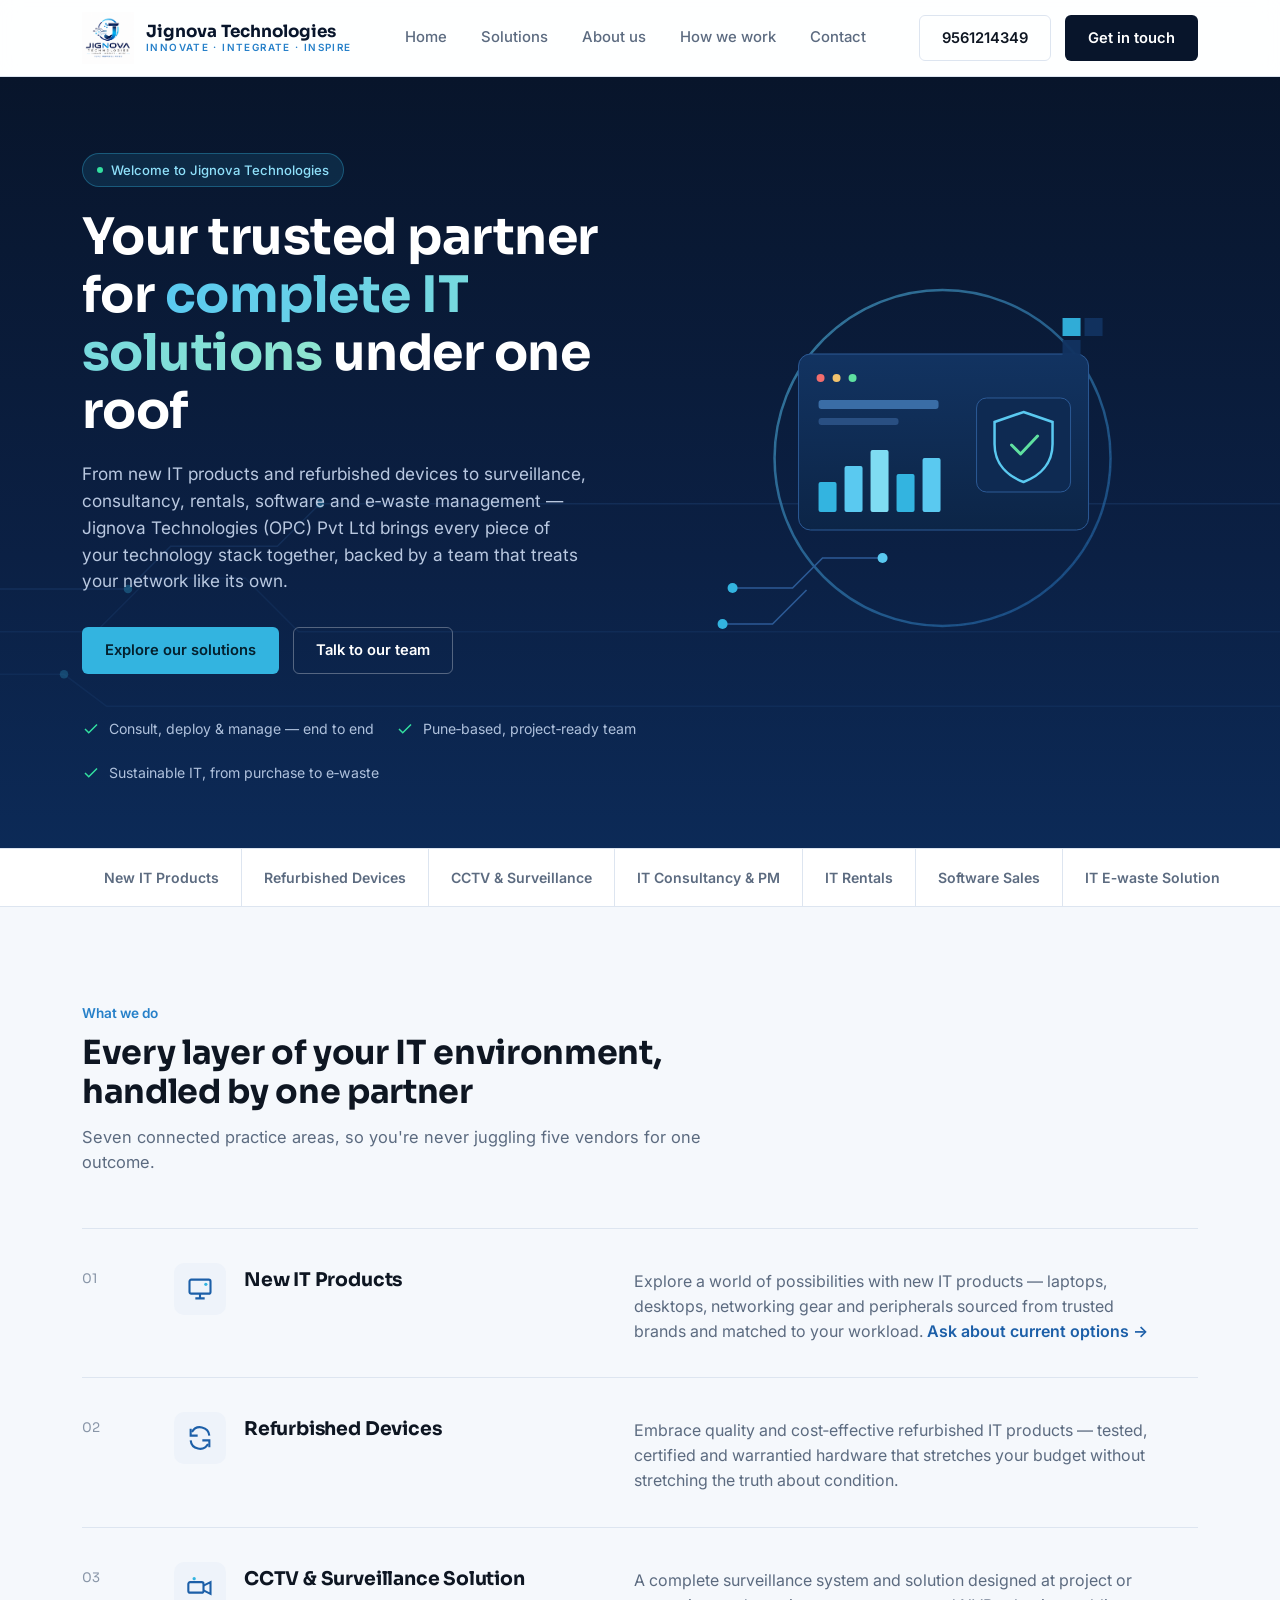
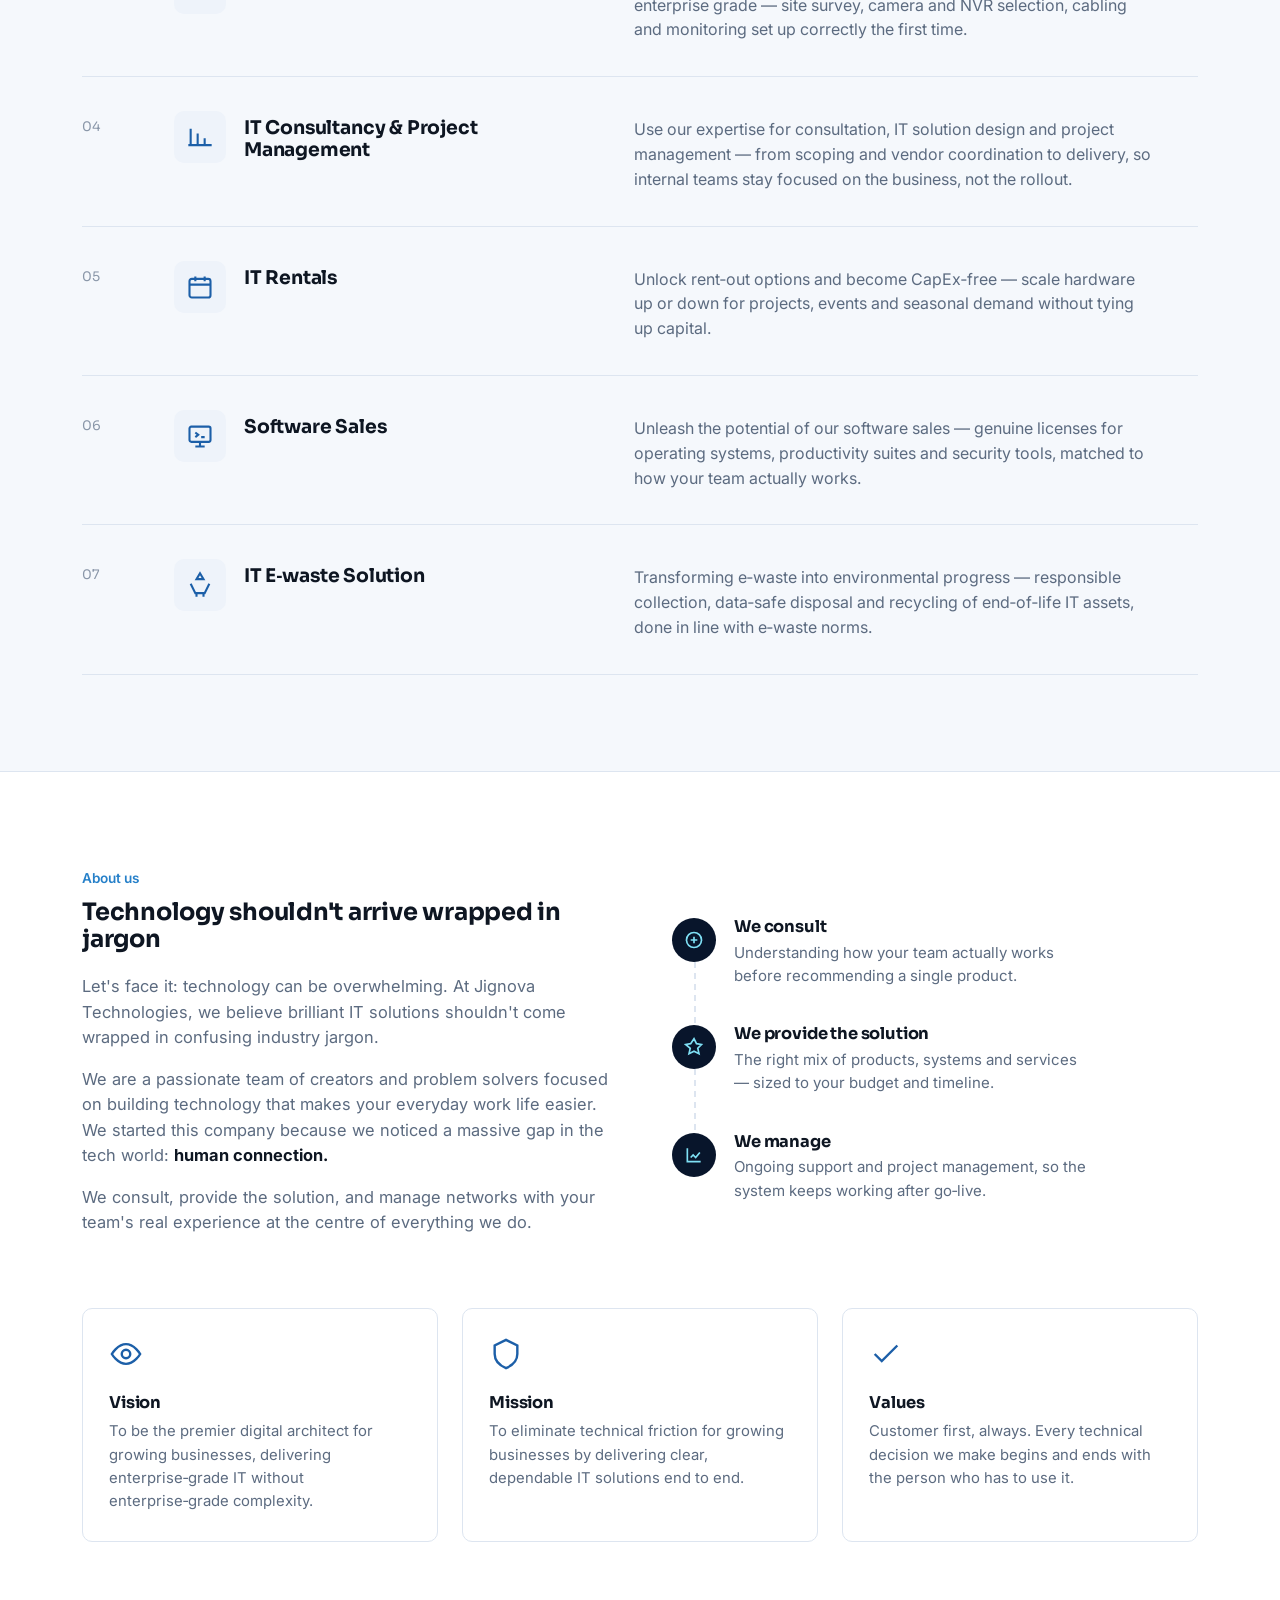
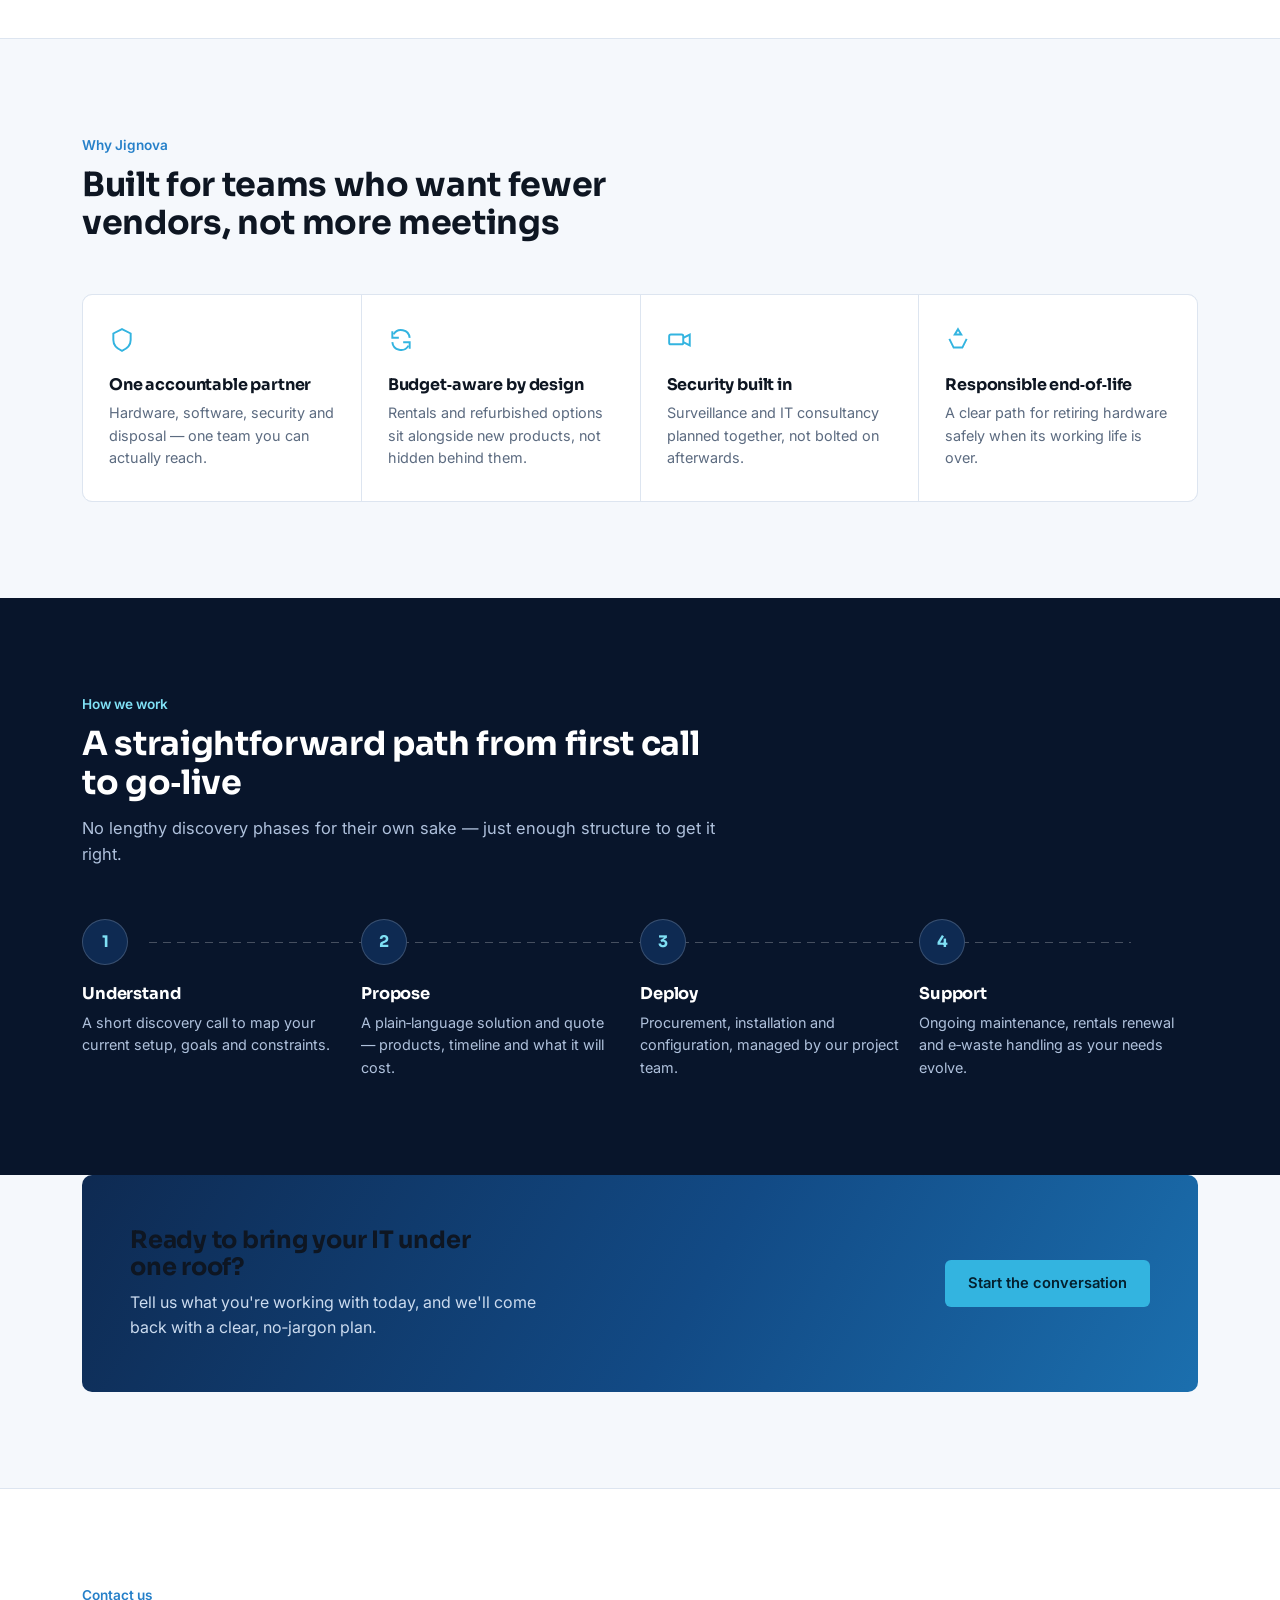
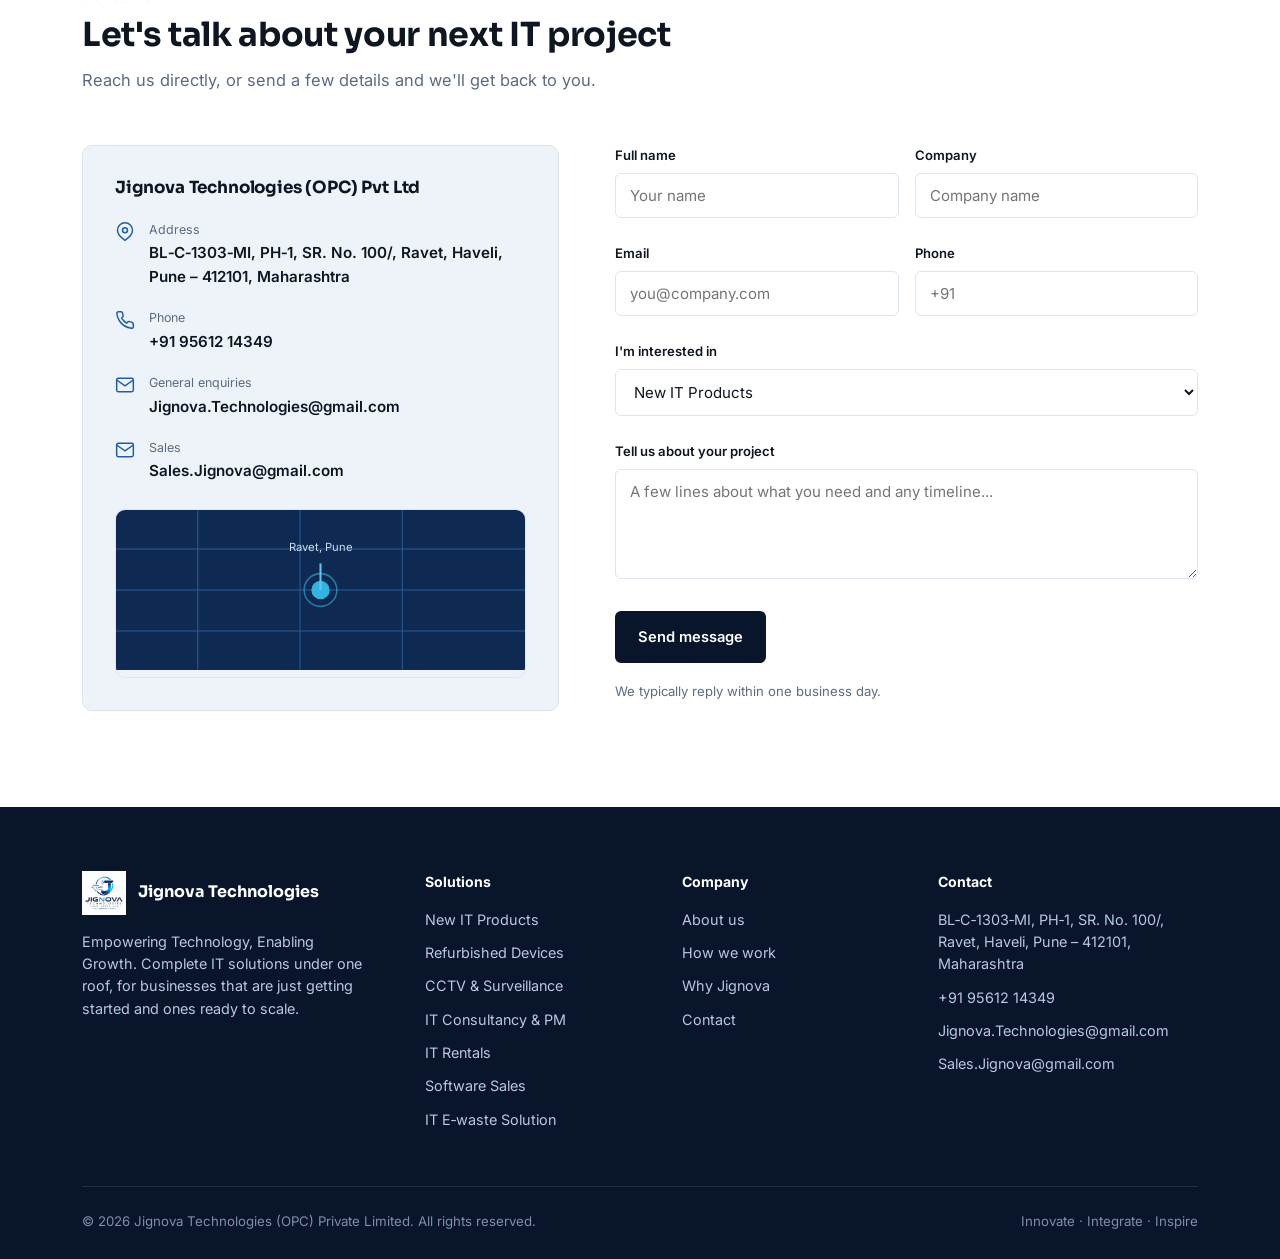
<file: index.html>
<!DOCTYPE html>
<html lang="en">
<head>
<meta charset="UTF-8">
<meta name="viewport" content="width=device-width, initial-scale=1.0">
<title>Jignova Technologies (OPC) Pvt Ltd — Complete IT Solutions Under One Roof</title>
<link rel="preconnect" href="https://fonts.googleapis.com">
<link rel="preconnect" href="https://fonts.gstatic.com" crossorigin>
<link href="https://fonts.googleapis.com/css2?family=Sora:wght@400;500;600;700;800&family=Inter:wght@400;500;600;700&display=swap" rel="stylesheet">
<link rel="icon" type="image/png" href="assets/logo.png">
<link rel="stylesheet" href="css/style.css">
</head>
<body>

<header>
  <div class="navwrap">
    <a href="#home" class="brand">
      <img src="assets/logo.png" alt="Jignova Technologies logo">
      <div class="brand-text">
        <span class="name">Jignova Technologies</span>
        <span class="sub">INNOVATE · INTEGRATE · INSPIRE</span>
      </div>
    </a>
    <nav class="mainnav" id="mainnav">
      <a href="#home">Home</a>
      <a href="#solutions">Solutions</a>
      <a href="#about">About us</a>
      <a href="#process">How we work</a>
      <a href="#contact">Contact</a>
    </nav>
    <div class="header-actions">
      <a href="tel:+919561214349" class="btn btn-outline">9561214349</a>
      <a href="#contact" class="btn btn-primary">Get in touch</a>
      <button class="menu-toggle" id="menuToggle" aria-label="Toggle menu" aria-expanded="false">
        <svg viewBox="0 0 24 24" fill="none" stroke="currentColor" stroke-width="2"><line x1="3" y1="6" x2="21" y2="6"/><line x1="3" y1="12" x2="21" y2="12"/><line x1="3" y1="18" x2="21" y2="18"/></svg>
      </button>
    </div>
  </div>
</header>

<!-- ================= HERO ================= -->
<section class="hero" id="home">
  <svg class="hero-bg-lines" viewBox="0 0 1200 600" preserveAspectRatio="xMidYMid slice">
    <g stroke="#2C5A96" stroke-width="1.4" fill="none">
      <path d="M0 480 L120 480 L160 440 L260 440 L300 400 L1200 400" opacity="0.5"/>
      <path d="M0 520 L90 520 L140 470 L230 470 L280 520 L1200 520" opacity="0.35"/>
      <path d="M0 560 L60 560 L100 590 L200 590 L1200 590" opacity="0.3"/>
    </g>
    <g fill="#33B4E0">
      <circle cx="120" cy="480" r="4" opacity="0.6"/>
      <circle cx="90" cy="520" r="4" opacity="0.5"/>
      <circle cx="60" cy="560" r="4" opacity="0.5"/>
      <circle cx="300" cy="400" r="4" opacity="0.6"/>
    </g>
  </svg>

  <div class="container">
    <div class="hero-copy">
      <span class="eyebrow-badge"><span class="dot"></span> Welcome to Jignova Technologies</span>
      <h1>Your trusted partner for <span class="accent">complete IT solutions</span> under one roof</h1>
      <p class="lead">From new IT products and refurbished devices to surveillance, consultancy, rentals, software and e‑waste management — Jignova Technologies (OPC) Pvt Ltd brings every piece of your technology stack together, backed by a team that treats your network like its own.</p>
      <div class="hero-ctas">
        <a href="#solutions" class="btn btn-cyan">Explore our solutions</a>
        <a href="#contact" class="btn btn-outline" style="border-color:rgba(255,255,255,0.3); color:#fff;">Talk to our team</a>
      </div>
      <div class="hero-tags">
        <span class="tag"><svg viewBox="0 0 24 24" fill="none" stroke="currentColor" stroke-width="2"><path d="M20 6L9 17l-5-5"/></svg>Consult, deploy &amp; manage — end to end</span>
        <span class="tag"><svg viewBox="0 0 24 24" fill="none" stroke="currentColor" stroke-width="2"><path d="M20 6L9 17l-5-5"/></svg>Pune‑based, project‑ready team</span>
        <span class="tag"><svg viewBox="0 0 24 24" fill="none" stroke="currentColor" stroke-width="2"><path d="M20 6L9 17l-5-5"/></svg>Sustainable IT, from purchase to e‑waste</span>
      </div>
    </div>

    <div class="hero-art">
      <svg viewBox="0 0 480 420" fill="none" xmlns="http://www.w3.org/2000/svg">
        <defs>
          <linearGradient id="gJ" x1="0" y1="0" x2="1" y2="1">
            <stop offset="0" stop-color="#5AC9F0"/>
            <stop offset="1" stop-color="#1C5FA8"/>
          </linearGradient>
          <linearGradient id="gPanel" x1="0" y1="0" x2="0" y2="1">
            <stop offset="0" stop-color="#123361"/>
            <stop offset="1" stop-color="#0C2547"/>
          </linearGradient>
        </defs>
        <circle cx="240" cy="200" r="168" stroke="url(#gJ)" stroke-width="2.5" fill="none" opacity="0.55"/>
        <circle cx="240" cy="200" r="168" stroke="#2C5A96" stroke-width="1" fill="none" stroke-dasharray="2 6" opacity="0.5"/>

        <!-- floating dashboard card -->
        <g transform="translate(96,96)">
          <rect x="0" y="0" width="290" height="176" rx="12" fill="url(#gPanel)" stroke="#2C5A96" stroke-width="1"/>
          <circle cx="22" cy="24" r="4" fill="#F26D6D"/>
          <circle cx="38" cy="24" r="4" fill="#F2C36D"/>
          <circle cx="54" cy="24" r="4" fill="#5FE0A0"/>
          <rect x="20" y="46" width="120" height="9" rx="3" fill="#3A6DA6"/>
          <rect x="20" y="64" width="80" height="7" rx="3" fill="#294F82"/>

          <!-- bar chart -->
          <g>
            <rect x="20" y="128" width="18" height="30" rx="2" fill="#33B4E0"/>
            <rect x="46" y="112" width="18" height="46" rx="2" fill="#5AC9F0"/>
            <rect x="72" y="96" width="18" height="62" rx="2" fill="#7FDCF2"/>
            <rect x="98" y="120" width="18" height="38" rx="2" fill="#33B4E0"/>
            <rect x="124" y="104" width="18" height="54" rx="2" fill="#5AC9F0"/>
          </g>

          <!-- signal / shield icon -->
          <g transform="translate(178,44)">
            <rect x="0" y="0" width="94" height="94" rx="10" fill="#0E2A52" stroke="#2C5A96"/>
            <path d="M47 14 L76 24 V46 C76 66 63 78 47 84 C31 78 18 66 18 46 V24 Z" fill="none" stroke="#5AC9F0" stroke-width="2.5"/>
            <path d="M35 47 L44 56 L61 38" stroke="#5FE0A0" stroke-width="3" fill="none" stroke-linecap="round" stroke-linejoin="round"/>
          </g>
        </g>

        <!-- circuit nodes bottom -->
        <g stroke="#2C5A96" stroke-width="1.6" fill="none">
          <path d="M30 330 L90 330 L120 300 L180 300"/>
          <path d="M20 366 L70 366 L104 332"/>
        </g>
        <g fill="#33B4E0">
          <circle cx="30" cy="330" r="5"/>
          <circle cx="20" cy="366" r="5"/>
        </g>
        <g fill="#5AC9F0">
          <circle cx="180" cy="300" r="5"/>
        </g>

        <!-- small floating chips -->
        <g transform="translate(360,60)" opacity="0.95">
          <rect x="0" y="0" width="18" height="18" fill="#33B4E0"/>
          <rect x="22" y="0" width="18" height="18" fill="#123361"/>
          <rect x="0" y="22" width="18" height="18" fill="#123361"/>
        </g>
      </svg>
    </div>
  </div>
</section>

<!-- ================= QUICK STRIP ================= -->
<nav class="strip" aria-label="Solutions quick links">
  <div class="container">
    <a href="#sol-newit">New IT Products</a>
    <a href="#sol-refurb">Refurbished Devices</a>
    <a href="#sol-cctv">CCTV &amp; Surveillance</a>
    <a href="#sol-consult">IT Consultancy &amp; PM</a>
    <a href="#sol-rentals">IT Rentals</a>
    <a href="#sol-software">Software Sales</a>
    <a href="#sol-ewaste">IT E‑waste Solution</a>
  </div>
</nav>

<!-- ================= SOLUTIONS ================= -->
<section class="section-pad" id="solutions">
  <div class="container">
    <div class="sec-head">
      <span class="kicker">What we do</span>
      <h2>Every layer of your IT environment, handled by one partner</h2>
      <p>Seven connected practice areas, so you're never juggling five vendors for one outcome.</p>
    </div>

    <div class="solutions-list">

      <div class="solution-row" id="sol-newit">
        <div class="num">01</div>
        <div class="solution-titlewrap">
          <div class="solution-icon">
            <svg viewBox="0 0 24 24" fill="none" stroke="#1C5FA8" stroke-width="1.8"><rect x="3" y="4" width="18" height="12" rx="1.5"/><path d="M8 20h8M12 16v4"/><circle cx="17" cy="8" r="1.4" fill="#33B4E0" stroke="none"/></svg>
          </div>
          <h3>New IT Products</h3>
        </div>
        <div class="desc">Explore a world of possibilities with new IT products — laptops, desktops, networking gear and peripherals sourced from trusted brands and matched to your workload. <a href="#contact">Ask about current options →</a></div>
      </div>

      <div class="solution-row" id="sol-refurb">
        <div class="num">02</div>
        <div class="solution-titlewrap">
          <div class="solution-icon">
            <svg viewBox="0 0 24 24" fill="none" stroke="#1C5FA8" stroke-width="1.8"><path d="M4 4v6h6M20 20v-6h-6"/><path d="M20 10a8 8 0 0 0-14.9-3.2M4 14a8 8 0 0 0 14.9 3.2"/></svg>
          </div>
          <h3>Refurbished Devices</h3>
        </div>
        <div class="desc">Embrace quality and cost‑effective refurbished IT products — tested, certified and warrantied hardware that stretches your budget without stretching the truth about condition.</div>
      </div>

      <div class="solution-row" id="sol-cctv">
        <div class="num">03</div>
        <div class="solution-titlewrap">
          <div class="solution-icon">
            <svg viewBox="0 0 24 24" fill="none" stroke="#1C5FA8" stroke-width="1.8"><rect x="2" y="7" width="13" height="9" rx="1.5"/><path d="M15 10l6-3v10l-6-3"/><circle cx="7" cy="4" r="1.4" fill="#33B4E0" stroke="none"/></svg>
          </div>
          <h3>CCTV &amp; Surveillance Solution</h3>
        </div>
        <div class="desc">A complete surveillance system and solution designed at project or enterprise grade — site survey, camera and NVR selection, cabling and monitoring set up correctly the first time.</div>
      </div>

      <div class="solution-row" id="sol-consult">
        <div class="num">04</div>
        <div class="solution-titlewrap">
          <div class="solution-icon">
            <svg viewBox="0 0 24 24" fill="none" stroke="#1C5FA8" stroke-width="1.8"><path d="M4 19V5M10 19V9M16 19v-6M22 19H2"/></svg>
          </div>
          <h3>IT Consultancy &amp; Project Management</h3>
        </div>
        <div class="desc">Use our expertise for consultation, IT solution design and project management — from scoping and vendor coordination to delivery, so internal teams stay focused on the business, not the rollout.</div>
      </div>

      <div class="solution-row" id="sol-rentals">
        <div class="num">05</div>
        <div class="solution-titlewrap">
          <div class="solution-icon">
            <svg viewBox="0 0 24 24" fill="none" stroke="#1C5FA8" stroke-width="1.8"><rect x="3" y="5" width="18" height="16" rx="2"/><path d="M3 10h18M8 3v4M16 3v4"/></svg>
          </div>
          <h3>IT Rentals</h3>
        </div>
        <div class="desc">Unlock rent‑out options and become CapEx‑free — scale hardware up or down for projects, events and seasonal demand without tying up capital.</div>
      </div>

      <div class="solution-row" id="sol-software">
        <div class="num">06</div>
        <div class="solution-titlewrap">
          <div class="solution-icon">
            <svg viewBox="0 0 24 24" fill="none" stroke="#1C5FA8" stroke-width="1.8"><rect x="3" y="4" width="18" height="13" rx="1.5"/><path d="M8 21h8M12 17v4"/><path d="M8 9l2.5 2L8 13M13 13h3"/></svg>
          </div>
          <h3>Software Sales</h3>
        </div>
        <div class="desc">Unleash the potential of our software sales — genuine licenses for operating systems, productivity suites and security tools, matched to how your team actually works.</div>
      </div>

      <div class="solution-row" id="sol-ewaste">
        <div class="num">07</div>
        <div class="solution-titlewrap">
          <div class="solution-icon">
            <svg viewBox="0 0 24 24" fill="none" stroke="#1C5FA8" stroke-width="1.8"><path d="M12 2l3 5H9l3-5zM4 11l4 8h8l4-8"/><path d="M9 19v3M15 19v3"/></svg>
          </div>
          <h3>IT E‑waste Solution</h3>
        </div>
        <div class="desc">Transforming e‑waste into environmental progress — responsible collection, data‑safe disposal and recycling of end‑of‑life IT assets, done in line with e‑waste norms.</div>
      </div>

    </div>
  </div>
</section>

<!-- ================= ABOUT ================= -->
<section class="section-pad about-sec" id="about">
  <div class="container">
    <div class="about-grid">
      <div class="about-copy">
        <span class="kicker">About us</span>
        <h2 style="margin-bottom:20px;">Technology shouldn't arrive wrapped in jargon</h2>
        <p>Let's face it: technology can be overwhelming. At Jignova Technologies, we believe brilliant IT solutions shouldn't come wrapped in confusing industry jargon.</p>
        <p>We are a passionate team of creators and problem solvers focused on building technology that makes your everyday work life easier. We started this company because we noticed a massive gap in the tech world: <strong>human connection.</strong></p>
        <p>We consult, provide the solution, and manage networks with your team's real experience at the centre of everything we do.</p>
      </div>
      <div class="flow-diagram" aria-hidden="false">
        <div class="flow-node">
          <div class="node-dot"><svg viewBox="0 0 24 24" fill="none" stroke="currentColor" stroke-width="2"><path d="M8 12h8M12 8v8"/><circle cx="12" cy="12" r="9"/></svg></div>
          <div>
            <h4>We consult</h4>
            <p>Understanding how your team actually works before recommending a single product.</p>
          </div>
        </div>
        <div class="flow-node">
          <div class="node-dot"><svg viewBox="0 0 24 24" fill="none" stroke="currentColor" stroke-width="2"><path d="M12 2l3 6 6 1-4.5 4.5L18 20l-6-3-6 3 1.5-6.5L2 9l6-1 4-6z"/></svg></div>
          <div>
            <h4>We provide the solution</h4>
            <p>The right mix of products, systems and services — sized to your budget and timeline.</p>
          </div>
        </div>
        <div class="flow-node">
          <div class="node-dot"><svg viewBox="0 0 24 24" fill="none" stroke="currentColor" stroke-width="2"><path d="M4 4v16h16M8 15l3-3 3 3 5-6"/></svg></div>
          <div>
            <h4>We manage</h4>
            <p>Ongoing support and project management, so the system keeps working after go‑live.</p>
          </div>
        </div>
      </div>
    </div>

    <div class="vmv-grid">
      <div class="vmv-card">
        <svg class="vmv-icon" viewBox="0 0 24 24" fill="none" stroke="currentColor" stroke-width="1.7"><path d="M2 12s4-7 10-7 10 7 10 7-4 7-10 7-10-7-10-7z"/><circle cx="12" cy="12" r="3"/></svg>
        <h4>Vision</h4>
        <p>To be the premier digital architect for growing businesses, delivering enterprise‑grade IT without enterprise‑grade complexity.</p>
      </div>
      <div class="vmv-card">
        <svg class="vmv-icon" viewBox="0 0 24 24" fill="none" stroke="currentColor" stroke-width="1.7"><path d="M12 2l8 4v6c0 5-3.4 8-8 10-4.6-2-8-5-8-10V6l8-4z"/></svg>
        <h4>Mission</h4>
        <p>To eliminate technical friction for growing businesses by delivering clear, dependable IT solutions end to end.</p>
      </div>
      <div class="vmv-card">
        <svg class="vmv-icon" viewBox="0 0 24 24" fill="none" stroke="currentColor" stroke-width="1.7"><path d="M20 6L9 17l-5-5"/></svg>
        <h4>Values</h4>
        <p>Customer first, always. Every technical decision we make begins and ends with the person who has to use it.</p>
      </div>
    </div>
  </div>
</section>

<!-- ================= WHY ================= -->
<section class="section-pad" id="why">
  <div class="container">
    <div class="sec-head">
      <span class="kicker">Why Jignova</span>
      <h2>Built for teams who want fewer vendors, not more meetings</h2>
    </div>
    <div class="why-grid">
      <div class="why-item">
        <svg viewBox="0 0 24 24" fill="none" stroke="currentColor" stroke-width="1.8"><path d="M12 2l8 4v6c0 5-3.4 8-8 10-4.6-2-8-5-8-10V6l8-4z"/></svg>
        <h4>One accountable partner</h4>
        <p>Hardware, software, security and disposal — one team you can actually reach.</p>
      </div>
      <div class="why-item">
        <svg viewBox="0 0 24 24" fill="none" stroke="currentColor" stroke-width="1.8"><path d="M4 4v6h6M20 20v-6h-6"/><path d="M20 10a8 8 0 0 0-14.9-3.2M4 14a8 8 0 0 0 14.9 3.2"/></svg>
        <h4>Budget‑aware by design</h4>
        <p>Rentals and refurbished options sit alongside new products, not hidden behind them.</p>
      </div>
      <div class="why-item">
        <svg viewBox="0 0 24 24" fill="none" stroke="currentColor" stroke-width="1.8"><rect x="2" y="7" width="13" height="9" rx="1.5"/><path d="M15 10l6-3v10l-6-3"/></svg>
        <h4>Security built in</h4>
        <p>Surveillance and IT consultancy planned together, not bolted on afterwards.</p>
      </div>
      <div class="why-item">
        <svg viewBox="0 0 24 24" fill="none" stroke="currentColor" stroke-width="1.8"><path d="M12 2l3 5H9l3-5zM4 11l4 8h8l4-8"/></svg>
        <h4>Responsible end‑of‑life</h4>
        <p>A clear path for retiring hardware safely when its working life is over.</p>
      </div>
    </div>
  </div>
</section>

<!-- ================= PROCESS ================= -->
<section class="section-pad process-band" id="process">
  <div class="container">
    <div class="sec-head">
      <span class="kicker" style="color:#7FE0F5;">How we work</span>
      <h2>A straightforward path from first call to go‑live</h2>
      <p>No lengthy discovery phases for their own sake — just enough structure to get it right.</p>
    </div>
    <div class="process-steps">
      <div class="pstep">
        <div class="pnum">1</div>
        <h4>Understand</h4>
        <p>A short discovery call to map your current setup, goals and constraints.</p>
      </div>
      <div class="pstep">
        <div class="pnum">2</div>
        <h4>Propose</h4>
        <p>A plain‑language solution and quote — products, timeline and what it will cost.</p>
      </div>
      <div class="pstep">
        <div class="pnum">3</div>
        <h4>Deploy</h4>
        <p>Procurement, installation and configuration, managed by our project team.</p>
      </div>
      <div class="pstep">
        <div class="pnum">4</div>
        <h4>Support</h4>
        <p>Ongoing maintenance, rentals renewal and e‑waste handling as your needs evolve.</p>
      </div>
    </div>
  </div>
</section>

<!-- ================= CTA ================= -->
<section class="section-pad" style="padding-top:0;">
  <div class="container">
    <div class="cta-band">
      <div>
        <h3>Ready to bring your IT under one roof?</h3>
        <p>Tell us what you're working with today, and we'll come back with a clear, no‑jargon plan.</p>
      </div>
      <a href="#contact" class="btn btn-cyan">Start the conversation</a>
    </div>
  </div>
</section>

<!-- ================= CONTACT ================= -->
<section class="section-pad contact-sec" id="contact">
  <div class="container">
    <div class="sec-head">
      <span class="kicker">Contact us</span>
      <h2>Let's talk about your next IT project</h2>
      <p>Reach us directly, or send a few details and we'll get back to you.</p>
    </div>

    <div class="contact-grid">
      <div class="contact-info-card">
        <h4>Jignova Technologies (OPC) Pvt Ltd</h4>

        <div class="info-line">
          <svg viewBox="0 0 24 24" fill="none" stroke="currentColor" stroke-width="1.8"><path d="M21 10c0 6-9 12-9 12s-9-6-9-12a9 9 0 0 1 18 0z"/><circle cx="12" cy="10" r="3"/></svg>
          <div>
            <div class="label">Address</div>
            <div class="value">BL‑C‑1303‑MI, PH‑1, SR. No. 100/, Ravet, Haveli, Pune – 412101, Maharashtra</div>
          </div>
        </div>

        <div class="info-line">
          <svg viewBox="0 0 24 24" fill="none" stroke="currentColor" stroke-width="1.8"><path d="M22 16.9v3a2 2 0 0 1-2.2 2 19.8 19.8 0 0 1-8.6-3 19.5 19.5 0 0 1-6-6 19.8 19.8 0 0 1-3-8.7A2 2 0 0 1 4.1 2h3a2 2 0 0 1 2 1.7c.1.9.3 1.9.6 2.7a2 2 0 0 1-.5 2.1L8 9.7a16 16 0 0 0 6 6l1.2-1.2a2 2 0 0 1 2.1-.5c.9.3 1.8.5 2.7.6a2 2 0 0 1 1.7 2.1z"/></svg>
          <div>
            <div class="label">Phone</div>
            <div class="value"><a href="tel:+919561214349">+91 95612 14349</a></div>
          </div>
        </div>

        <div class="info-line">
          <svg viewBox="0 0 24 24" fill="none" stroke="currentColor" stroke-width="1.8"><rect x="2" y="4" width="20" height="16" rx="2"/><path d="m2 6 10 7L22 6"/></svg>
          <div>
            <div class="label">General enquiries</div>
            <div class="value"><a href="mailto:Jignova.Technologies@gmail.com">Jignova.Technologies@gmail.com</a></div>
          </div>
        </div>

        <div class="info-line">
          <svg viewBox="0 0 24 24" fill="none" stroke="currentColor" stroke-width="1.8"><rect x="2" y="4" width="20" height="16" rx="2"/><path d="m2 6 10 7L22 6"/></svg>
          <div>
            <div class="label">Sales</div>
            <div class="value"><a href="mailto:Sales.Jignova@gmail.com">Sales.Jignova@gmail.com</a></div>
          </div>
        </div>

        <div class="map-graphic">
          <svg viewBox="0 0 400 160" width="100%" height="160" preserveAspectRatio="xMidYMid slice">
            <rect width="400" height="160" fill="#0E2A52"/>
            <g stroke="#2C5A96" stroke-width="1">
              <line x1="0" y1="40" x2="400" y2="40"/>
              <line x1="0" y1="80" x2="400" y2="80"/>
              <line x1="0" y1="120" x2="400" y2="120"/>
              <line x1="80" y1="0" x2="80" y2="160"/>
              <line x1="180" y1="0" x2="180" y2="160"/>
              <line x1="280" y1="0" x2="280" y2="160"/>
            </g>
            <circle cx="200" cy="80" r="9" fill="#33B4E0"/>
            <circle cx="200" cy="80" r="16" fill="none" stroke="#33B4E0" stroke-width="1.5" opacity="0.6"/>
            <path d="M200 80 v-26" stroke="#5AC9F0" stroke-width="2"/>
            <text x="200" y="42" text-anchor="middle" fill="#CBDBEF" font-family="Inter, sans-serif" font-size="11">Ravet, Pune</text>
          </svg>
        </div>
      </div>

      <form class="contact-form" aria-label="Contact form">
        <div class="form-row">
          <div class="field">
            <label for="fname">Full name</label>
            <input id="fname" name="fname" type="text" placeholder="Your name" required>
          </div>
          <div class="field">
            <label for="fcompany">Company</label>
            <input id="fcompany" name="fcompany" type="text" placeholder="Company name">
          </div>
        </div>
        <div class="form-row">
          <div class="field">
            <label for="femail">Email</label>
            <input id="femail" name="femail" type="email" placeholder="you@company.com" required>
          </div>
          <div class="field">
            <label for="fphone">Phone</label>
            <input id="fphone" name="fphone" type="tel" placeholder="+91 ">
          </div>
        </div>
        <div class="field">
          <label for="finterest">I'm interested in</label>
          <select id="finterest" name="finterest">
            <option>New IT Products</option>
            <option>Refurbished Devices</option>
            <option>CCTV &amp; Surveillance Solution</option>
            <option>IT Consultancy &amp; Project Management</option>
            <option>IT Rentals</option>
            <option>Software Sales</option>
            <option>IT E‑waste Solution</option>
            <option>Something else</option>
          </select>
        </div>
        <div class="field">
          <label for="fmessage">Tell us about your project</label>
          <textarea id="fmessage" name="fmessage" placeholder="A few lines about what you need and any timeline..."></textarea>
        </div>
        <button type="submit" class="btn btn-primary" style="justify-self:start;">Send message</button>
        <p class="form-note">We typically reply within one business day.</p>
      </form>
    </div>
  </div>
</section>

<!-- ================= FOOTER ================= -->
<footer>
  <div class="container">
    <div class="footer-grid">
      <div class="footer-col">
        <div class="footer-brand">
          <img src="assets/logo.png" alt="Jignova Technologies logo">
          <span class="name">Jignova Technologies</span>
        </div>
        <p style="font-size:0.9rem; max-width:32ch;">Empowering Technology, Enabling Growth. Complete IT solutions under one roof, for businesses that are just getting started and ones ready to scale.</p>
      </div>
      <div class="footer-col">
        <h5>Solutions</h5>
        <ul>
          <li><a href="#sol-newit">New IT Products</a></li>
          <li><a href="#sol-refurb">Refurbished Devices</a></li>
          <li><a href="#sol-cctv">CCTV &amp; Surveillance</a></li>
          <li><a href="#sol-consult">IT Consultancy &amp; PM</a></li>
          <li><a href="#sol-rentals">IT Rentals</a></li>
          <li><a href="#sol-software">Software Sales</a></li>
          <li><a href="#sol-ewaste">IT E‑waste Solution</a></li>
        </ul>
      </div>
      <div class="footer-col">
        <h5>Company</h5>
        <ul>
          <li><a href="#about">About us</a></li>
          <li><a href="#process">How we work</a></li>
          <li><a href="#why">Why Jignova</a></li>
          <li><a href="#contact">Contact</a></li>
        </ul>
      </div>
      <div class="footer-col">
        <h5>Contact</h5>
        <ul>
          <li>BL‑C‑1303‑MI, PH‑1, SR. No. 100/, Ravet, Haveli, Pune – 412101, Maharashtra</li>
          <li><a href="tel:+919561214349">+91 95612 14349</a></li>
          <li><a href="mailto:Jignova.Technologies@gmail.com">Jignova.Technologies@gmail.com</a></li>
          <li><a href="mailto:Sales.Jignova@gmail.com">Sales.Jignova@gmail.com</a></li>
        </ul>
      </div>
    </div>
    <div class="footer-bottom">
      <span>© 2026 Jignova Technologies (OPC) Private Limited. All rights reserved.</span>
      <span>Innovate · Integrate · Inspire</span>
    </div>
  </div>
</footer>

<script src="js/script.js"></script>

</body>
</html>
</file>
<file: css/style.css>
:root{
    --navy-deep:#08152B;
    --navy:#0E2A52;
    --blue:#1C5FA8;
    --blue-mid:#2680C9;
    --cyan:#33B4E0;
    --ink:#0E1622;
    --grey:#5C6B80;
    --grey-soft:#8996A8;
    --paper:#F5F8FC;
    --paper-2:#EEF3FA;
    --line:#DDE5F0;
    --white:#FFFFFF;
    --success:#2AA876;
    --radius-s:6px;
    --radius-m:10px;
    --maxw:1180px;
  }

  :root{
    --bg: var(--paper);
    --surface: var(--white);
    --text: var(--ink);
    --text-soft: var(--grey);
    --border: var(--line);
  }
  @media (prefers-color-scheme: dark){
    :root:not([data-theme="light"]){
      --bg:#070E1C;
      --surface:#0C1830;
      --text:#E7ECF5;
      --text-soft:#9DAAC2;
      --border:#1B2C4A;
      --paper-2:#0F1D38;
    }
  }
  :root[data-theme="dark"]{
    --bg:#070E1C;
    --surface:#0C1830;
    --text:#E7ECF5;
    --text-soft:#9DAAC2;
    --border:#1B2C4A;
    --paper-2:#0F1D38;
  }

  *{box-sizing:border-box; margin:0; padding:0;}
  html{scroll-behavior:smooth;}
  body{
    font-family:'Inter', -apple-system, sans-serif;
    background:var(--bg);
    color:var(--text);
    line-height:1.55;
    overflow-x:hidden;
  }
  img{max-width:100%; display:block;}
  a{color:inherit; text-decoration:none;}
  ul{list-style:none;}
  .container{
    max-width:var(--maxw);
    margin:0 auto;
    padding:0 32px;
  }
  h1,h2,h3,h4{
    font-family:'Sora', sans-serif;
    color:var(--text);
    letter-spacing:-0.01em;
    line-height:1.15;
  }
  section{position:relative;}
  .visually-hidden{position:absolute; width:1px; height:1px; overflow:hidden; clip:rect(0,0,0,0);}
  @media (prefers-reduced-motion: reduce){
    *{animation-duration:0.001ms !important; animation-iteration-count:1 !important; transition-duration:0.001ms !important; scroll-behavior:auto !important;}
  }
  :focus-visible{outline:2px solid var(--cyan); outline-offset:3px;}

  /* ---------- HEADER ---------- */
  header{
    position:sticky; top:0; z-index:100;
    background:rgba(255,255,255,0.88);
    backdrop-filter:blur(10px);
    border-bottom:1px solid var(--border);
  }
  :root[data-theme="dark"] header, @media (prefers-color-scheme: dark){ header{background:rgba(7,14,28,0.85);} }
  .navwrap{
    display:flex; align-items:center; justify-content:space-between;
    padding:12px 32px;
    max-width:var(--maxw); margin:0 auto;
  }
  .brand{display:flex; align-items:center; gap:12px;}
  .brand img{height:52px; width:auto;}
  .brand-text{display:flex; flex-direction:column; line-height:1.1;}
  .brand-text .name{font-family:'Sora',sans-serif; font-weight:700; font-size:1.05rem; color:var(--navy-deep);}
  :root[data-theme="dark"] .brand-text .name{color:var(--text);}
  @media (prefers-color-scheme: dark){ .brand-text .name{color:var(--text);} }
  .brand-text .sub{font-size:0.62rem; letter-spacing:0.14em; color:var(--blue-mid); font-weight:600;}

  nav.mainnav{display:flex; align-items:center; gap:34px;}
  nav.mainnav a{
    font-size:0.93rem; font-weight:500; color:var(--text-soft);
    position:relative; padding:6px 0;
  }
  nav.mainnav a:hover{color:var(--blue);}
  nav.mainnav a::after{
    content:''; position:absolute; left:0; bottom:0; height:2px; width:0;
    background:var(--cyan); transition:width .25s ease;
  }
  nav.mainnav a:hover::after{width:100%;}

  .header-actions{display:flex; align-items:center; gap:14px;}
  .btn{
    display:inline-flex; align-items:center; justify-content:center; gap:8px;
    font-family:'Inter',sans-serif; font-weight:600; font-size:0.92rem;
    padding:11px 22px; border-radius:var(--radius-s); border:1px solid transparent;
    cursor:pointer; white-space:nowrap;
  }
  .btn-primary{background:var(--navy-deep); color:#fff;}
  .btn-primary:hover{background:var(--blue);}
  .btn-outline{border-color:var(--border); color:var(--text);}
  .btn-outline:hover{border-color:var(--blue); color:var(--blue);}
  .btn-cyan{background:var(--cyan); color:#04202E;}
  .btn-cyan:hover{background:#4fc4ec;}

  .menu-toggle{display:none; background:none; border:none; cursor:pointer;}
  .menu-toggle svg{width:26px; height:26px; color:var(--navy-deep);}

  /* ---------- HERO ---------- */
  .hero{
    background:linear-gradient(180deg, var(--navy-deep) 0%, #0B2044 62%, #0C2A57 100%);
    color:#fff;
    padding:76px 0 0;
    overflow:hidden;
    position:relative;
  }
  .hero .container{
    display:grid; grid-template-columns:1.05fr 0.95fr; gap:40px; align-items:center;
    position:relative; z-index:2;
    padding-bottom:64px;
  }
  .eyebrow-badge{
    display:inline-flex; align-items:center; gap:8px;
    background:rgba(51,180,224,0.12); border:1px solid rgba(51,180,224,0.35);
    color:#8FE0FA; padding:6px 14px; border-radius:100px; font-size:0.82rem; font-weight:500;
    margin-bottom:22px;
  }
  .eyebrow-badge .dot{width:6px; height:6px; border-radius:50%; background:#33E0A0;}
  .hero h1{
    font-size:clamp(2.1rem, 4vw, 3.15rem);
    font-weight:700; color:#fff; max-width:15ch;
  }
  .hero h1 .accent{
    background:linear-gradient(92deg,#5AC9F0,#8FE6D0);
    -webkit-background-clip:text; background-clip:text; color:transparent;
  }
  .hero p.lead{
    margin-top:20px; font-size:1.08rem; color:#B9C8E0; max-width:46ch;
  }
  .hero .hero-ctas{display:flex; gap:14px; margin-top:32px; flex-wrap:wrap;}
  .hero-tags{display:flex; gap:22px; margin-top:44px; flex-wrap:wrap;}
  .hero-tags .tag{display:flex; align-items:center; gap:9px; font-size:0.88rem; color:#AFC1DC;}
  .hero-tags .tag svg{width:18px; height:18px; color:#33E0A0; flex-shrink:0;}

  .hero-art{position:relative; height:420px;}
  .hero-art svg{width:100%; height:100%;}

  .hero-bg-lines{position:absolute; inset:0; z-index:1; opacity:0.5; pointer-events:none;}

  /* ---------- SECTION HEADS ---------- */
  .section-pad{padding:96px 0;}
  .sec-head{max-width:640px; margin-bottom:52px;}
  .sec-head h2{font-size:clamp(1.7rem,2.6vw,2.35rem); font-weight:700;}
  .sec-head p{margin-top:14px; color:var(--text-soft); font-size:1.03rem;}
  .kicker{
    font-size:0.85rem; font-weight:600; color:var(--blue-mid); margin-bottom:10px; display:block;
  }

  /* ---------- STRIP: what we do quick nav ---------- */
  .strip{
    background:var(--surface); border-bottom:1px solid var(--border); border-top:1px solid var(--border);
  }
  .strip .container{
    display:flex; overflow-x:auto; gap:0;
    padding-top:0; padding-bottom:0;
  }
  .strip a{
    flex:0 0 auto; padding:18px 22px; font-size:0.88rem; font-weight:600; color:var(--text-soft);
    border-right:1px solid var(--border); white-space:nowrap;
  }
  .strip a:hover{color:var(--blue);}
  .strip::-webkit-scrollbar{height:4px;}

  /* ---------- SOLUTIONS (asymmetric) ---------- */
  .solutions-list{display:flex; flex-direction:column; border-top:1px solid var(--border);}
  .solution-row{
    display:grid; grid-template-columns:64px 1.3fr 1.7fr; gap:28px;
    padding:34px 0; border-bottom:1px solid var(--border);
    align-items:flex-start;
  }
  .solution-row .num{
    font-family:'Sora',sans-serif; font-size:0.82rem; color:var(--grey-soft); padding-top:6px;
  }
  .solution-icon{
    width:52px; height:52px; border-radius:var(--radius-m);
    background:var(--paper-2); display:flex; align-items:center; justify-content:center;
    flex-shrink:0;
  }
  .solution-icon svg{width:28px; height:28px;}
  .solution-titlewrap{display:flex; gap:18px; align-items:flex-start;}
  .solution-titlewrap h3{font-size:1.18rem; font-weight:700; margin-top:6px;}
  .solution-row .desc{color:var(--text-soft); padding-top:6px; font-size:1rem; max-width:52ch;}
  .solution-row .desc a{color:var(--blue); font-weight:600; white-space:nowrap;}
  @media (max-width:820px){
    .solution-row{grid-template-columns:1fr; gap:14px;}
    .solution-row .num{display:none;}
  }

  /* ---------- ABOUT ---------- */
  .about-sec{background:var(--surface); border-top:1px solid var(--border); border-bottom:1px solid var(--border);}
  .about-grid{display:grid; grid-template-columns:1fr 1fr; gap:64px; align-items:center;}
  .about-copy p{color:var(--text-soft); font-size:1.03rem; margin-bottom:16px;}
  .about-copy p strong{color:var(--text);}
  .flow-diagram{display:flex; flex-direction:column; gap:0;}
  .flow-node{
    display:flex; gap:18px; align-items:flex-start; position:relative; padding-bottom:38px;
  }
  .flow-node:last-child{padding-bottom:0;}
  .flow-node .node-dot{
    width:44px; height:44px; border-radius:50%; background:var(--navy-deep);
    display:flex; align-items:center; justify-content:center; flex-shrink:0; position:relative; z-index:2;
  }
  .flow-node .node-dot svg{width:20px; height:20px; color:#7FE0F5;}
  .flow-node::before{
    content:''; position:absolute; left:22px; top:44px; bottom:-6px; width:2px;
    background:repeating-linear-gradient(to bottom, var(--border) 0 6px, transparent 6px 11px);
  }
  .flow-node:last-child::before{display:none;}
  .flow-node h4{font-size:1.02rem; font-weight:700; margin-bottom:4px;}
  .flow-node p{color:var(--text-soft); font-size:0.94rem; max-width:40ch;}

  .vmv-grid{display:grid; grid-template-columns:repeat(3,1fr); gap:24px; margin-top:56px;}
  .vmv-card{
    background:var(--surface); border:1px solid var(--border); border-radius:var(--radius-m);
    padding:28px 26px;
  }
  .vmv-card .vmv-icon{width:34px; height:34px; color:var(--blue); margin-bottom:16px;}
  .vmv-card h4{font-size:1.02rem; font-weight:700; margin-bottom:8px;}
  .vmv-card p{font-size:0.93rem; color:var(--text-soft);}

  /* ---------- WHY / VALUE PROPS ---------- */
  .why-grid{display:grid; grid-template-columns:repeat(4,1fr); gap:1px; background:var(--border); border:1px solid var(--border); border-radius:var(--radius-m); overflow:hidden;}
  .why-item{background:var(--surface); padding:32px 26px;}
  .why-item svg{width:26px; height:26px; color:var(--cyan); margin-bottom:16px;}
  .why-item h4{font-size:1rem; font-weight:700; margin-bottom:8px;}
  .why-item p{font-size:0.9rem; color:var(--text-soft);}
  @media (max-width:900px){ .why-grid{grid-template-columns:repeat(2,1fr);} }

  /* ---------- PROCESS BAND ---------- */
  .process-band{background:var(--navy-deep); color:#fff;}
  .process-band .sec-head h2{color:#fff;}
  .process-band .sec-head p{color:#AFC1DC;}
  .process-steps{display:grid; grid-template-columns:repeat(4,1fr); gap:0; position:relative;}
  .process-steps::before{
    content:''; position:absolute; top:23px; left:6%; right:6%; height:1px;
    background:repeating-linear-gradient(to right, rgba(255,255,255,0.25) 0 8px, transparent 8px 14px);
    z-index:0;
  }
  .pstep{position:relative; z-index:1; padding-right:20px;}
  .pstep .pnum{
    width:46px; height:46px; border-radius:50%; background:#0E2A52; border:1px solid rgba(255,255,255,0.18);
    display:flex; align-items:center; justify-content:center; font-family:'Sora',sans-serif; font-weight:700; color:#7FE0F5;
    margin-bottom:20px;
  }
  .pstep h4{font-size:1.02rem; font-weight:700; color:#fff; margin-bottom:8px;}
  .pstep p{font-size:0.9rem; color:#AFC1DC;}
  @media (max-width:900px){ .process-steps{grid-template-columns:1fr 1fr; row-gap:36px;} .process-steps::before{display:none;} }

  /* ---------- CTA BAND ---------- */
  .cta-band{
    background:linear-gradient(120deg, #0E2A52, #124A85 55%, #1B6FAE);
    color:#fff; border-radius:var(--radius-m); padding:52px 48px;
    display:flex; align-items:center; justify-content:space-between; gap:32px; flex-wrap:wrap;
  }
  .cta-band h3{font-size:1.5rem; font-weight:700; max-width:20ch;}
  .cta-band p{color:#CBDBEF; margin-top:8px; max-width:42ch;}

  /* ---------- CONTACT ---------- */
  .contact-sec{background:var(--surface); border-top:1px solid var(--border);}
  .contact-grid{display:grid; grid-template-columns:0.9fr 1.1fr; gap:56px;}
  .contact-info-card{
    background:var(--paper-2); border:1px solid var(--border); border-radius:var(--radius-m); padding:32px;
  }
  .contact-info-card h4{font-size:1.05rem; font-weight:700; margin-bottom:22px;}
  .info-line{display:flex; gap:14px; margin-bottom:20px; align-items:flex-start;}
  .info-line svg{width:20px; height:20px; color:var(--blue); flex-shrink:0; margin-top:2px;}
  .info-line .label{font-size:0.78rem; color:var(--text-soft); margin-bottom:2px;}
  .info-line .value{font-size:0.95rem; font-weight:600;}
  .info-line .value a:hover{color:var(--blue);}
  .map-graphic{margin-top:26px; border-radius:var(--radius-m); overflow:hidden; border:1px solid var(--border);}

  form.contact-form{display:grid; gap:16px;}
  .form-row{display:grid; grid-template-columns:1fr 1fr; gap:16px;}
  .field label{display:block; font-size:0.82rem; font-weight:600; margin-bottom:7px; color:var(--text);}
  .field input, .field select, .field textarea{
    width:100%; padding:12px 14px; border-radius:var(--radius-s); border:1px solid var(--border);
    background:var(--surface); color:var(--text); font-family:'Inter',sans-serif; font-size:0.94rem;
  }
  .field input:focus, .field select:focus, .field textarea:focus{border-color:var(--blue); outline:none;}
  .field textarea{resize:vertical; min-height:110px;}
  .form-note{font-size:0.82rem; color:var(--text-soft); margin-top:2px;}
  @media (max-width:820px){ .form-row{grid-template-columns:1fr;} .contact-grid{grid-template-columns:1fr;} }

  /* ---------- FOOTER ---------- */
  footer{background:var(--navy-deep); color:#B9C8E0; padding:64px 0 28px;}
  .footer-grid{display:grid; grid-template-columns:1.4fr 1fr 1fr 1.2fr; gap:40px; padding-bottom:44px; border-bottom:1px solid rgba(255,255,255,0.1);}
  .footer-brand{display:flex; gap:12px; align-items:center; margin-bottom:16px;}
  .footer-brand img{height:44px;}
  .footer-brand .name{font-family:'Sora',sans-serif; font-weight:700; color:#fff; font-size:1rem;}
  .footer-col h5{color:#fff; font-size:0.88rem; font-weight:700; margin-bottom:16px;}
  .footer-col ul li{margin-bottom:11px; font-size:0.9rem;}
  .footer-col ul li a:hover{color:#7FE0F5;}
  .footer-bottom{display:flex; justify-content:space-between; padding-top:24px; font-size:0.83rem; color:#7E8FAC; flex-wrap:wrap; gap:10px;}

  @media (max-width:980px){
    .hero .container{grid-template-columns:1fr;}
    .hero-art{height:300px; margin-top:20px;}
    .about-grid{grid-template-columns:1fr;}
    .vmv-grid{grid-template-columns:1fr;}
    .why-grid{grid-template-columns:1fr 1fr;}
    .footer-grid{grid-template-columns:1fr 1fr;}
    .process-steps{grid-template-columns:1fr 1fr;}
  }
  @media (max-width:760px){
    nav.mainnav, .header-actions .btn-outline{display:none;}
    .menu-toggle{display:block;}
    .container{padding:0 20px;}
    .section-pad{padding:64px 0;}
    .solution-row{grid-template-columns:1fr;}
    .cta-band{padding:36px 26px;}
  }

  nav.mainnav.open{
    display:flex; position:absolute; top:100%; left:0; right:0; background:var(--surface);
    flex-direction:column; padding:18px 24px; gap:4px; border-bottom:1px solid var(--border);
  }
  nav.mainnav.open a{padding:12px 0; border-bottom:1px solid var(--border); width:100%;}
</file>
